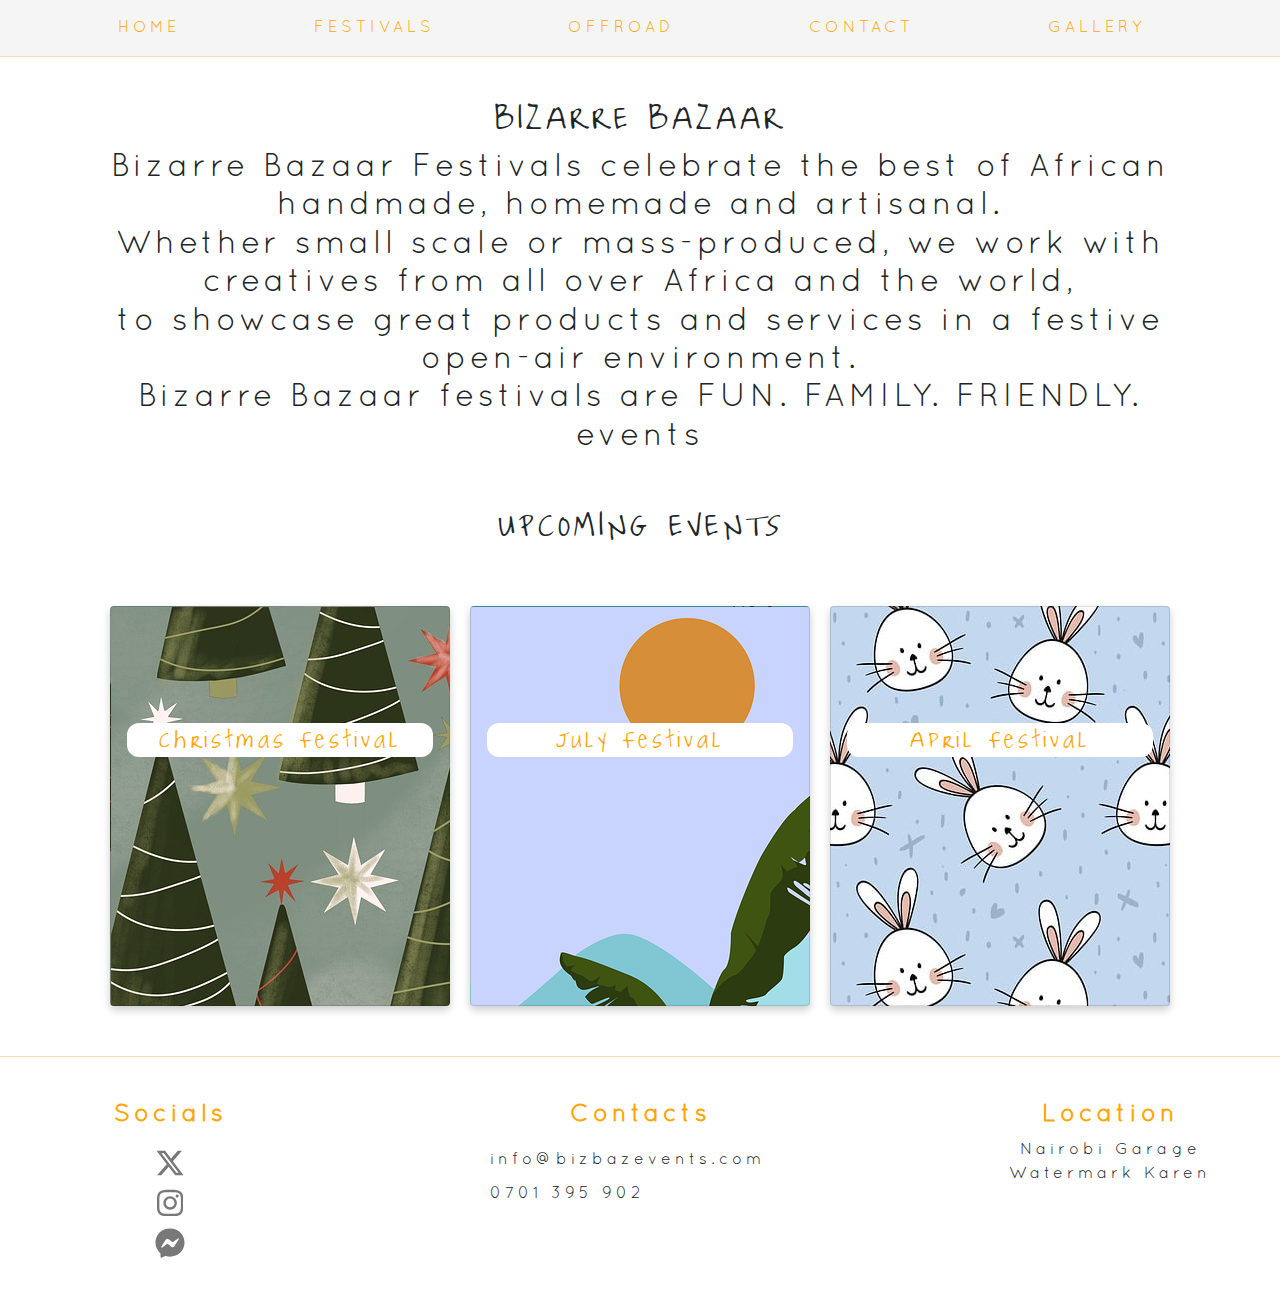
<file: Festivals.html>
<!doctype html>
<html lang="en">
  <head>
  <!-- Google tag (gtag.js) -->
  <script async src="https://www.googletagmanager.com/gtag/js?id=G-ZD0MEHN3RX"></script>
  <script>
    window.dataLayer = window.dataLayer || [];
    function gtag(){dataLayer.push(arguments);}
    gtag('js', new Date());

    gtag('config', 'G-ZD0MEHN3RX');
  </script>    
    <title class="1">Bizarre Bazaar</title>
    <link rel="icon" href="images/biz baz logo copy.jpg" type="image/icon type">
    <!-- Required meta tags -->
    <meta charset="utf-8">
    <meta name="viewport" content="width=device-width, initial-scale=1, shrink-to-fit=no">
    <link rel="stylesheet" href="style.css">
      <!-- Bootstrap CSS -->
     <link rel="stylesheet" href="https://stackpath.bootstrapcdn.com/bootstrap/4.3.1/css/bootstrap.min.css" integrity="sha384-ggOyR0iXCbMQv3Xipma34MD+dH/1fQ784/j6cY/iJTQUOhcWr7x9JvoRxT2MZw1T" crossorigin="anonymous">
    </head>
  <body>
    <!--hero section-->
         <!--navbar-->
         <navbar class="UniversalFont">
       
            <ul class="nav-list" id="navbar">
                <li class="nav-item"><a href="index.html">Home</a></li>
                <li class="nav-item"><a href="#">Festivals</a>
                    <ul class="dropdown">
                      <li><a href="summer-2022.html">SUMMER 2022</a></li>
                      <li><a href="christmas-2022.html">CHRISTMAS 2022</li>
                      <li><a href="July-2023.html">JULY 2023</a></li>
                      <li><a href="christmas-2023.html">CHRISTMAS 2023</a></li>
                      <li><a href="easter-2023.html">APRIL 2024</a></li>
                    </ul>
                </li>
                <li class="nav-item"><a href="OFFROAD.html">Offroad</a></li>
                <li class="nav-item"><a href="contact.html">contact</a></li>
                <li class="nav-item"><a href="news.html">GALLERY</a></li>
            </ul>
        </navbar>
    <section id="about">
        <div class="container2">
          <div class="container">
            <h1 class="bizzy">BIZARRE BAZAAR </h1>
            <h2 class="UniversalFont">
                Bizarre Bazaar Festivals celebrate the best of African handmade, homemade and artisanal. <br>
                Whether small scale or mass-produced, we work with creatives from all over Africa and the world, <br>
                to showcase great products and services in a festive open-air environment. <br>
                Bizarre Bazaar festivals are FUN. FAMILY. FRIENDLY. events

            </h2>
          </div>
          <h1  class="bizzy">UPCOMING EVENTS</h1>
                <div class="row-card">                   
                    <div class="column">
                        <div class="card" id="Christmas"><h3 id="card-3"><a href="christmas-2023.html">Christmas Festival</a></h3><div id="hidden"></div></div>
                      </div>                    
                      <div class="column">
                        <div class="card" id="Summer"><h3 id="card-3"><a href="July-2023.html">July Festival</a></h3><div id="hidden"></div></div>
                      </div>
                      <div class="column">
                        <div class="card" id="Easter"><h3 id="card-3"><a href="easter-2023.html">April Festival</a></h3><div id="hidden"></div></div>
                      </div>
  
                </div>
        </div>
    </section>
    <footer>
      <div class="container1">
        <div class="row-foot">
          <div class="footer-col">
            <h4 class="foot-h4">Socials</h4>
            <ul>
              <li><a href="https://twitter.com/bizbazevents"><svg xmlns="http://www.w3.org/2000/svg" height="30px" viewBox="0 0 512 512"><!--! Font Awesome Free 6.4.2 by @fontawesome - https://fontawesome.com License - https://fontawesome.com/license (Commercial License) Copyright 2023 Fonticons, Inc. --><style>svg{fill:#878787}</style><path d="M389.2 48h70.6L305.6 224.2 487 464H345L233.7 318.6 106.5 464H35.8L200.7 275.5 26.8 48H172.4L272.9 180.9 389.2 48zM364.4 421.8h39.1L151.1 88h-42L364.4 421.8z"/></svg></a></li>
              <li><a href="https://www.instagram.com/bizbazevents/"><svg xmlns="http://www.w3.org/2000/svg" height="30px" viewBox="0 0 448 512"><!--! Font Awesome Free 6.4.2 by @fontawesome - https://fontawesome.com License - https://fontawesome.com/license (Commercial License) Copyright 2023 Fonticons, Inc. --><path d="M224.1 141c-63.6 0-114.9 51.3-114.9 114.9s51.3 114.9 114.9 114.9S339 319.5 339 255.9 287.7 141 224.1 141zm0 189.6c-41.1 0-74.7-33.5-74.7-74.7s33.5-74.7 74.7-74.7 74.7 33.5 74.7 74.7-33.6 74.7-74.7 74.7zm146.4-194.3c0 14.9-12 26.8-26.8 26.8-14.9 0-26.8-12-26.8-26.8s12-26.8 26.8-26.8 26.8 12 26.8 26.8zm76.1 27.2c-1.7-35.9-9.9-67.7-36.2-93.9-26.2-26.2-58-34.4-93.9-36.2-37-2.1-147.9-2.1-184.9 0-35.8 1.7-67.6 9.9-93.9 36.1s-34.4 58-36.2 93.9c-2.1 37-2.1 147.9 0 184.9 1.7 35.9 9.9 67.7 36.2 93.9s58 34.4 93.9 36.2c37 2.1 147.9 2.1 184.9 0 35.9-1.7 67.7-9.9 93.9-36.2 26.2-26.2 34.4-58 36.2-93.9 2.1-37 2.1-147.8 0-184.8zM398.8 388c-7.8 19.6-22.9 34.7-42.6 42.6-29.5 11.7-99.5 9-132.1 9s-102.7 2.6-132.1-9c-19.6-7.8-34.7-22.9-42.6-42.6-11.7-29.5-9-99.5-9-132.1s-2.6-102.7 9-132.1c7.8-19.6 22.9-34.7 42.6-42.6 29.5-11.7 99.5-9 132.1-9s102.7-2.6 132.1 9c19.6 7.8 34.7 22.9 42.6 42.6 11.7 29.5 9 99.5 9 132.1s2.7 102.7-9 132.1z"/></svg>   
              </a></li>
              <li><a href="https://www.facebook.com/bizbazevents"><svg xmlns="http://www.w3.org/2000/svg" height="30px" viewBox="0 0 512 512"><!--! Font Awesome Free 6.4.2 by @fontawesome - https://fontawesome.com License - https://fontawesome.com/license (Commercial License) Copyright 2023 Fonticons, Inc. --><style>svg{fill:#787878}</style><path d="M256.55 8C116.52 8 8 110.34 8 248.57c0 72.3 29.71 134.78 78.07 177.94 8.35 7.51 6.63 11.86 8.05 58.23A19.92 19.92 0 0 0 122 502.31c52.91-23.3 53.59-25.14 62.56-22.7C337.85 521.8 504 423.7 504 248.57 504 110.34 396.59 8 256.55 8zm149.24 185.13l-73 115.57a37.37 37.37 0 0 1-53.91 9.93l-58.08-43.47a15 15 0 0 0-18 0l-78.37 59.44c-10.46 7.93-24.16-4.6-17.11-15.67l73-115.57a37.36 37.36 0 0 1 53.91-9.93l58.06 43.46a15 15 0 0 0 18 0l78.41-59.38c10.44-7.98 24.14 4.54 17.09 15.62z"/></svg></a></li>
            </ul>
          </div>
          <!---2nd Footer column-->
          <div class="footer-col">
            <h4 class="foot-h4">Contacts</h4>
            <ul class="contact-footer">
              <li>info@bizbazevents.com</li>
              <li>0701 395 902</li>
            </ul>
          </div>
          <!---3rd Footer Column-->
          <div class="footer-col">
            <h4 class="foot-h4">Location</h4>
            <ul>
              <p>Nairobi Garage<br> Watermark Karen</p>
            </ul>
          </div>
        </div>
      </div>
    </footer>


    <!-- Optional JavaScript -->
    <script src="func.js"></script>
    <!-- jQuery first, then Popper.js, then Bootstrap JS -->
    <script src="https://code.jquery.com/jquery-3.3.1.slim.min.js" integrity="sha384-q8i/X+965DzO0rT7abK41JStQIAqVgRVzpbzo5smXKp4YfRvH+8abtTE1Pi6jizo" crossorigin="anonymous"></script>
    <script src="https://cdnjs.cloudflare.com/ajax/libs/popper.js/1.14.7/umd/popper.min.js" integrity="sha384-UO2eT0CpHqdSJQ6hJty5KVphtPhzWj9WO1clHTMGa3JDZwrnQq4sF86dIHNDz0W1" crossorigin="anonymous"></script>
    <script src="https://stackpath.bootstrapcdn.com/bootstrap/4.3.1/js/bootstrap.min.js" integrity="sha384-JjSmVgyd0p3pXB1rRibZUAYoIIy6OrQ6VrjIEaFf/nJGzIxFDsf4x0xIM+B07jRM" crossorigin="anonymous"></script>
  </body>
</html>
</file>
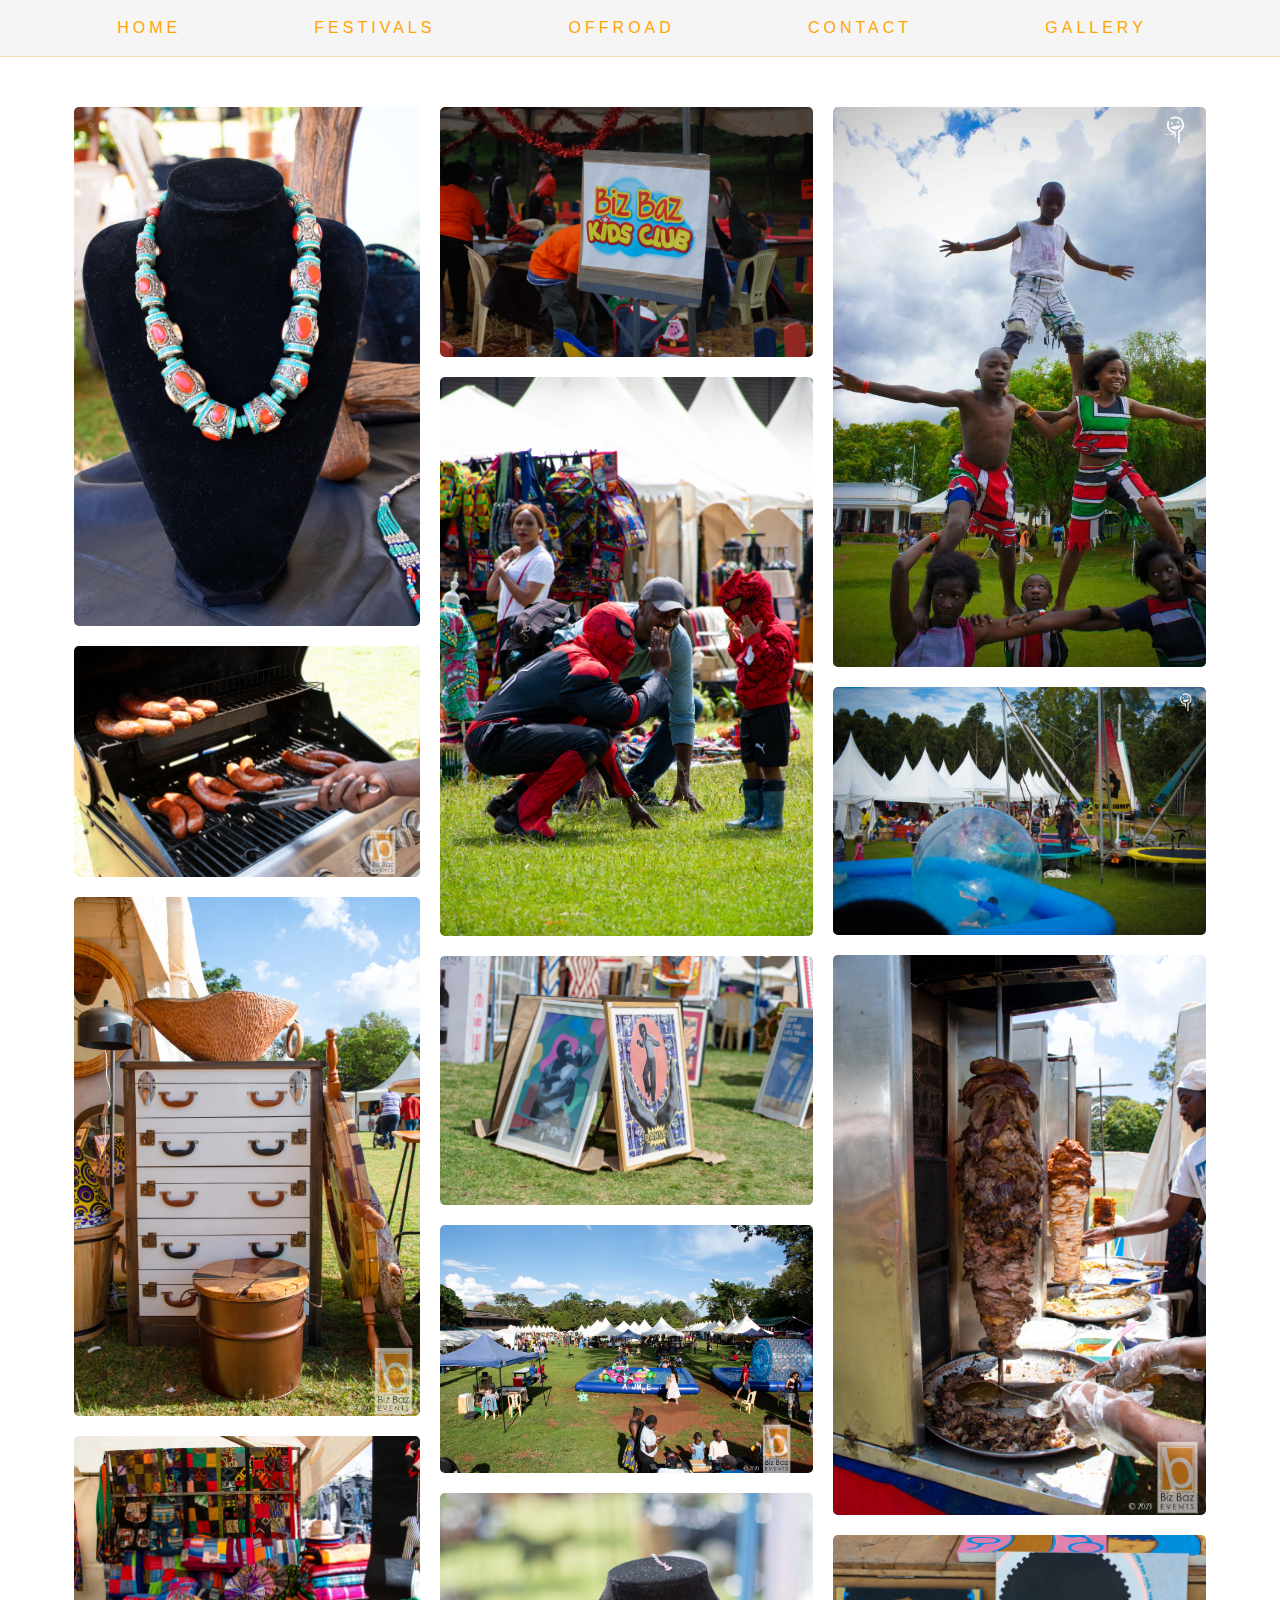
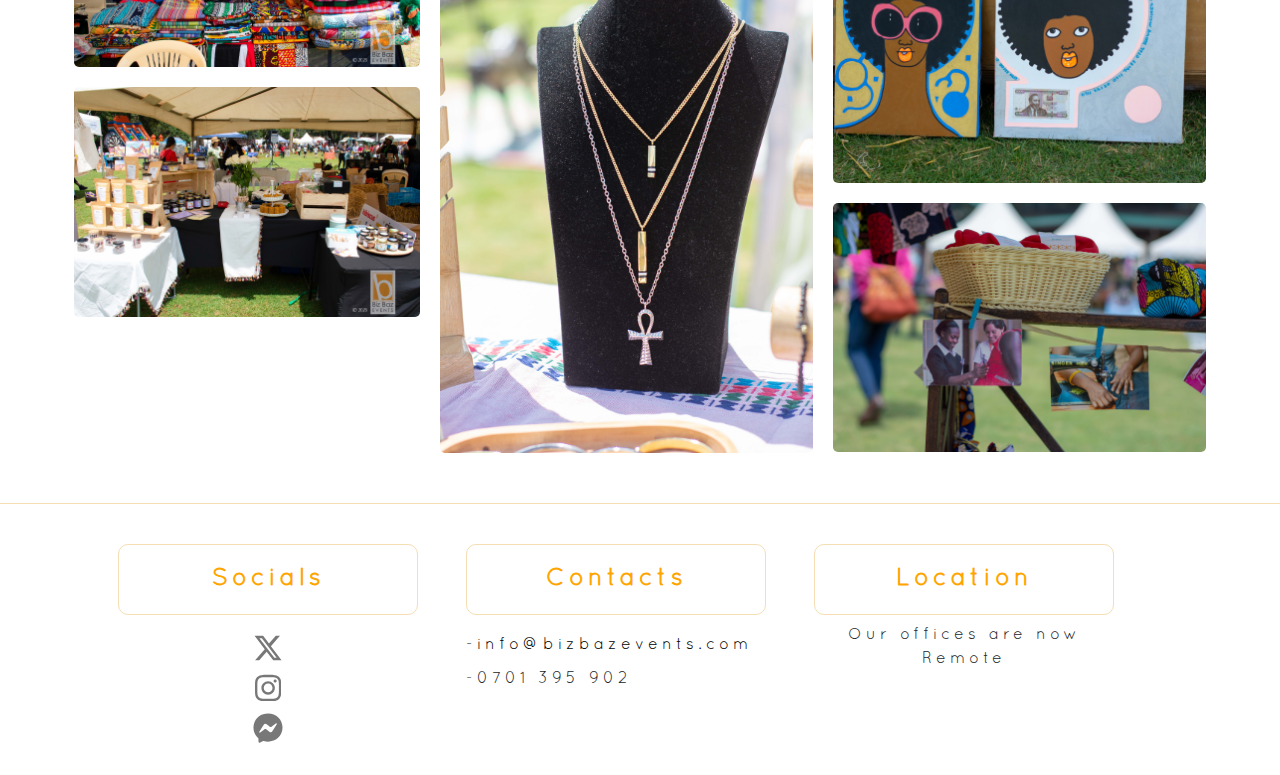
<file: news.html>
<!doctype html>
<html lang="en">
  <head>
    <title class="1">Gallery</title>
    <link rel="icon" href="images/biz baz logo copy.jpg" type="image/x-icon type">
    <!-- Required meta tags -->
    <meta charset="utf-8">
    <meta name="viewport" content="width=device-width, initial-scale=1, shrink-to-fit=no">
    <link rel="stylesheet" href="style.css">
    <!-- Bootstrap CSS -->
   <link rel="stylesheet" href="https://stackpath.bootstrapcdn.com/bootstrap/4.3.1/css/bootstrap.min.css" integrity="sha384-ggOyR0iXCbMQv3Xipma34MD+dH/1fQ784/j6cY/iJTQUOhcWr7x9JvoRxT2MZw1T" crossorigin="anonymous">
   <!--navbar-->
   <navbar>
       
    <ul class="nav-list" id="navbar">
        <li class="nav-item"><a href="index.html">Home</a></li>
        <li class="nav-item"><a href="#">Festivals</a>
            <ul class="dropdown">
              <li><a href="summer-2022.html">SUMMER 2022</a></li>
              <li><a href="christmas-2022.html">CHRISTMAS 2022</li>
              <li><a href="July-2023.html">JULY 2023</a></li>
              <li><a href="christmas-2023.html">CHRISTMAS 2023</a></li>
              <li><a href="easter-2023.html">EASTER 2024</a></li>
            </ul>
        </li>
        <li class="nav-item"><a href="OFFROAD.html">Offroad</a></li>
        <li class="nav-item"><a href="contact.html">contact</a></li>
        <li class="nav-item"><a href="news.html">GALLERY</a></li>
    </ul>
    </navbar>   
  </head>
  <body>
    <section class="container-gallery">
      <div class="column-gallery">
        <div class="photo">
          <img src="gallery2/product1.jpg" alt=""> 
        </div> 
        <div class="photo">
          <img src="gallery2/product2.jpg" alt="">
        </div>
        <div class="photo">
          <img src="gallery2/product3.jpg" alt=""> 
        </div>
        <div class="photo">
          <img src="gallery2/product5.jpg" alt=""> 
        </div>
         <div class="photo">
          <img src="gallery2/product6.jpg" alt=""> 
        </div>
      </div>
      <div class="column-gallery">
        <div class="photo">
          <img src="gallery2/product7.jpg" alt=""> 
        </div> 
        <div class="photo">
          <img src="gallery2/product8.jpg" alt="">
        </div>
        <div class="photo">
          <img src="gallery2/product9.jpg" alt=""> 
        </div>
        <div class="photo">
          <img src="gallery2/product10.jpg" alt=""> 
        </div>
        <div class="photo">
          <img src="gallery2/product15.jpg" alt=""> 
        </div>
      </div>
      <div class="column-gallery">
        <div class="photo">
          <img src="gallery2/product11.jpg" alt=""> 
        </div> 
        <div class="photo">
          <img src="gallery2/product12.jpg" alt="">
        </div>
        <div class="photo">
          <img src="gallery2/product4.jpg" alt=""> 
        </div>
         <div class="photo">
          <img src="gallery2/product13.jpg" alt=""> 
        </div>
        <div class="photo">
          <img src="gallery2/product14.jpg" alt=""> 
        </div>
      </div>
    </section>
        
    </section>
    <footer>
      <div class="container">
        <div class="row">
          <div class="footer-col">
            <h4 class="foot-h4">Socials</h4>
            <ul>
              <li><a href="https://twitter.com/bizbazevents"><svg xmlns="http://www.w3.org/2000/svg" height="30px" viewBox="0 0 512 512"><!--! Font Awesome Free 6.4.2 by @fontawesome - https://fontawesome.com License - https://fontawesome.com/license (Commercial License) Copyright 2023 Fonticons, Inc. --><style>svg{fill:#878787}</style><path d="M389.2 48h70.6L305.6 224.2 487 464H345L233.7 318.6 106.5 464H35.8L200.7 275.5 26.8 48H172.4L272.9 180.9 389.2 48zM364.4 421.8h39.1L151.1 88h-42L364.4 421.8z"/></svg></a></li>
              <li><a href="https://www.instagram.com/bizbazevents/"><svg xmlns="http://www.w3.org/2000/svg" height="30px" viewBox="0 0 448 512"><!--! Font Awesome Free 6.4.2 by @fontawesome - https://fontawesome.com License - https://fontawesome.com/license (Commercial License) Copyright 2023 Fonticons, Inc. --><path d="M224.1 141c-63.6 0-114.9 51.3-114.9 114.9s51.3 114.9 114.9 114.9S339 319.5 339 255.9 287.7 141 224.1 141zm0 189.6c-41.1 0-74.7-33.5-74.7-74.7s33.5-74.7 74.7-74.7 74.7 33.5 74.7 74.7-33.6 74.7-74.7 74.7zm146.4-194.3c0 14.9-12 26.8-26.8 26.8-14.9 0-26.8-12-26.8-26.8s12-26.8 26.8-26.8 26.8 12 26.8 26.8zm76.1 27.2c-1.7-35.9-9.9-67.7-36.2-93.9-26.2-26.2-58-34.4-93.9-36.2-37-2.1-147.9-2.1-184.9 0-35.8 1.7-67.6 9.9-93.9 36.1s-34.4 58-36.2 93.9c-2.1 37-2.1 147.9 0 184.9 1.7 35.9 9.9 67.7 36.2 93.9s58 34.4 93.9 36.2c37 2.1 147.9 2.1 184.9 0 35.9-1.7 67.7-9.9 93.9-36.2 26.2-26.2 34.4-58 36.2-93.9 2.1-37 2.1-147.8 0-184.8zM398.8 388c-7.8 19.6-22.9 34.7-42.6 42.6-29.5 11.7-99.5 9-132.1 9s-102.7 2.6-132.1-9c-19.6-7.8-34.7-22.9-42.6-42.6-11.7-29.5-9-99.5-9-132.1s-2.6-102.7 9-132.1c7.8-19.6 22.9-34.7 42.6-42.6 29.5-11.7 99.5-9 132.1-9s102.7-2.6 132.1 9c19.6 7.8 34.7 22.9 42.6 42.6 11.7 29.5 9 99.5 9 132.1s2.7 102.7-9 132.1z"/></svg>   
              </a></li>
              <li><a href="https://www.facebook.com/bizbazevents"><svg xmlns="http://www.w3.org/2000/svg" height="30px" viewBox="0 0 512 512"><!--! Font Awesome Free 6.4.2 by @fontawesome - https://fontawesome.com License - https://fontawesome.com/license (Commercial License) Copyright 2023 Fonticons, Inc. --><style>svg{fill:#787878}</style><path d="M256.55 8C116.52 8 8 110.34 8 248.57c0 72.3 29.71 134.78 78.07 177.94 8.35 7.51 6.63 11.86 8.05 58.23A19.92 19.92 0 0 0 122 502.31c52.91-23.3 53.59-25.14 62.56-22.7C337.85 521.8 504 423.7 504 248.57 504 110.34 396.59 8 256.55 8zm149.24 185.13l-73 115.57a37.37 37.37 0 0 1-53.91 9.93l-58.08-43.47a15 15 0 0 0-18 0l-78.37 59.44c-10.46 7.93-24.16-4.6-17.11-15.67l73-115.57a37.36 37.36 0 0 1 53.91-9.93l58.06 43.46a15 15 0 0 0 18 0l78.41-59.38c10.44-7.98 24.14 4.54 17.09 15.62z"/></svg></a></li>
            </ul>
          </div>
          <!---2nd Footer column-->
          <div class="footer-col">
            <h4 class="foot-h4">Contacts</h4>
            <ul class="contact-footer">
              <li><a href="mailto:info@bizbazevents.com">-info@bizbazevents.com</a></li>
              <li>-0701 395 902</li>
            </ul>
          </div>
          <!---3rd Footer Column-->
          <div class="footer-col">
            <h4 class="foot-h4">Location</h4>
            <ul>
              <p>Our offices are now Remote</p>
            </ul>
          </div>
        </div>
      </div>
    </footer>


    <!-- Optional JavaScript -->
    <script src="func.js"></script>
    <!-- jQuery first, then Popper.js, then Bootstrap JS -->
    <script src="https://code.jquery.com/jquery-3.3.1.slim.min.js" integrity="sha384-q8i/X+965DzO0rT7abK41JStQIAqVgRVzpbzo5smXKp4YfRvH+8abtTE1Pi6jizo" crossorigin="anonymous"></script>
    <script src="https://cdnjs.cloudflare.com/ajax/libs/popper.js/1.14.7/umd/popper.min.js" integrity="sha384-UO2eT0CpHqdSJQ6hJty5KVphtPhzWj9WO1clHTMGa3JDZwrnQq4sF86dIHNDz0W1" crossorigin="anonymous"></script>
    <script src="https://stackpath.bootstrapcdn.com/bootstrap/4.3.1/js/bootstrap.min.js" integrity="sha384-JjSmVgyd0p3pXB1rRibZUAYoIIy6OrQ6VrjIEaFf/nJGzIxFDsf4x0xIM+B07jRM" crossorigin="anonymous"></script>
  </body>
</html>
</file>
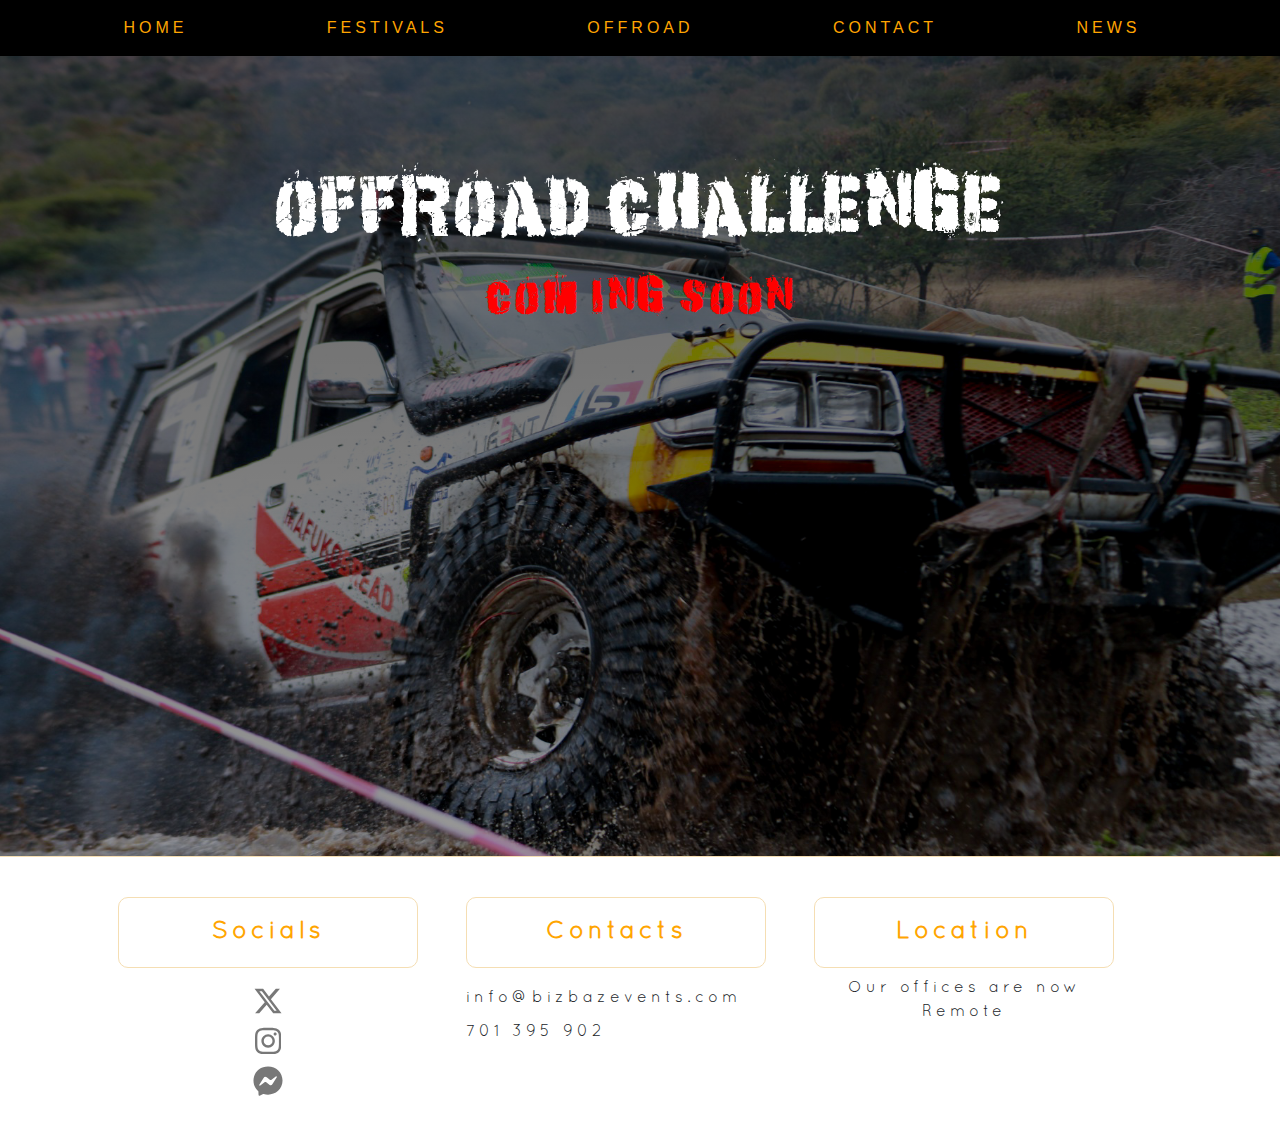
<file: OFFROAD.html>
<!doctype html>
<html lang="en">
  <head>
    <title class="1">OFFROAD</title>
    <link rel="icon" href="images/biz baz logo copy.jpg" type="image/x-icon type">
    <!-- Required meta tags -->
    <meta charset="utf-8">
    <meta name="viewport" content="width=device-width, initial-scale=1, shrink-to-fit=no">
    <link rel="stylesheet" href="style.css">
    <!-- Bootstrap CSS -->
    <link rel="stylesheet" href="https://stackpath.bootstrapcdn.com/bootstrap/4.3.1/css/bootstrap.min.css" integrity="sha384-ggOyR0iXCbMQv3Xipma34MD+dH/1fQ784/j6cY/iJTQUOhcWr7x9JvoRxT2MZw1T" crossorigin="anonymous">
     <!--navbar-->
     <navbar>
       
        <ul class="nav-list-off" id="navbar">
            <li class="nav-item-off"><a href="index.html">Home</a></li>
            <li class="nav-item-off"><a href="#">Festivals</a>
                <ul class="dropdown-off">
                  <li><a href="summer-2022.html">SUMMER 2022</a></li>
                  <li><a href="christmas-2022.html">CHRISTMAS 2022</li>
                  <li><a href="July-2023.html">JULY 2023</a></li>
                  <li><a href="christmas-2023.html">CHRISTMAS 2023</a></li>
                  <li><a href="easter-2023.html">APRIL 2024</a></li>
                </ul>
            </li>
            <li class="nav-item-off"><a href="OFFROAD.html">Offroad</a></li>
            <li class="nav-item-off"><a href="contact.html">contact</a></li>
            <li class="nav-item-off"><a href="#">News</a></li>
        </ul>
    </navbar>
    </head>
    <body>
        <section class="Offroad">
            <div class="Offroad-div">
                <h2> OFFROAD CHALLENGE</h2>
                <h3>COM ING SOON</h3>

            </div>
            
        </section>
        <footer>
          <div class="container">
            <div class="row">
              <div class="footer-col">
                <h4 class="foot-h4">Socials</h4>
                <ul>
                  <li><a href="https://twitter.com/bizbazevents"><svg xmlns="http://www.w3.org/2000/svg" height="30px" viewBox="0 0 512 512"><!--! Font Awesome Free 6.4.2 by @fontawesome - https://fontawesome.com License - https://fontawesome.com/license (Commercial License) Copyright 2023 Fonticons, Inc. --><style>svg{fill:#878787}</style><path d="M389.2 48h70.6L305.6 224.2 487 464H345L233.7 318.6 106.5 464H35.8L200.7 275.5 26.8 48H172.4L272.9 180.9 389.2 48zM364.4 421.8h39.1L151.1 88h-42L364.4 421.8z"/></svg></a></li>
                  <li><a href="https://www.instagram.com/bizbazevents/"><svg xmlns="http://www.w3.org/2000/svg" height="30px" viewBox="0 0 448 512"><!--! Font Awesome Free 6.4.2 by @fontawesome - https://fontawesome.com License - https://fontawesome.com/license (Commercial License) Copyright 2023 Fonticons, Inc. --><path d="M224.1 141c-63.6 0-114.9 51.3-114.9 114.9s51.3 114.9 114.9 114.9S339 319.5 339 255.9 287.7 141 224.1 141zm0 189.6c-41.1 0-74.7-33.5-74.7-74.7s33.5-74.7 74.7-74.7 74.7 33.5 74.7 74.7-33.6 74.7-74.7 74.7zm146.4-194.3c0 14.9-12 26.8-26.8 26.8-14.9 0-26.8-12-26.8-26.8s12-26.8 26.8-26.8 26.8 12 26.8 26.8zm76.1 27.2c-1.7-35.9-9.9-67.7-36.2-93.9-26.2-26.2-58-34.4-93.9-36.2-37-2.1-147.9-2.1-184.9 0-35.8 1.7-67.6 9.9-93.9 36.1s-34.4 58-36.2 93.9c-2.1 37-2.1 147.9 0 184.9 1.7 35.9 9.9 67.7 36.2 93.9s58 34.4 93.9 36.2c37 2.1 147.9 2.1 184.9 0 35.9-1.7 67.7-9.9 93.9-36.2 26.2-26.2 34.4-58 36.2-93.9 2.1-37 2.1-147.8 0-184.8zM398.8 388c-7.8 19.6-22.9 34.7-42.6 42.6-29.5 11.7-99.5 9-132.1 9s-102.7 2.6-132.1-9c-19.6-7.8-34.7-22.9-42.6-42.6-11.7-29.5-9-99.5-9-132.1s-2.6-102.7 9-132.1c7.8-19.6 22.9-34.7 42.6-42.6 29.5-11.7 99.5-9 132.1-9s102.7-2.6 132.1 9c19.6 7.8 34.7 22.9 42.6 42.6 11.7 29.5 9 99.5 9 132.1s2.7 102.7-9 132.1z"/></svg>   
                  </a></li>
                  <li><a href="https://www.facebook.com/bizbazevents"><svg xmlns="http://www.w3.org/2000/svg" height="30px" viewBox="0 0 512 512"><!--! Font Awesome Free 6.4.2 by @fontawesome - https://fontawesome.com License - https://fontawesome.com/license (Commercial License) Copyright 2023 Fonticons, Inc. --><style>svg{fill:#787878}</style><path d="M256.55 8C116.52 8 8 110.34 8 248.57c0 72.3 29.71 134.78 78.07 177.94 8.35 7.51 6.63 11.86 8.05 58.23A19.92 19.92 0 0 0 122 502.31c52.91-23.3 53.59-25.14 62.56-22.7C337.85 521.8 504 423.7 504 248.57 504 110.34 396.59 8 256.55 8zm149.24 185.13l-73 115.57a37.37 37.37 0 0 1-53.91 9.93l-58.08-43.47a15 15 0 0 0-18 0l-78.37 59.44c-10.46 7.93-24.16-4.6-17.11-15.67l73-115.57a37.36 37.36 0 0 1 53.91-9.93l58.06 43.46a15 15 0 0 0 18 0l78.41-59.38c10.44-7.98 24.14 4.54 17.09 15.62z"/></svg></a></li>
                </ul>
              </div>
              <!---2nd Footer column-->
              <div class="footer-col">
                <h4 class="foot-h4">Contacts</h4>
                <ul class="contact-footer">
                  <li>info@bizbazevents.com</a></li>
                  <li>701 395 902</li>
                </ul>
              </div>
              <!---3rd Footer Column-->
              <div class="footer-col">
                <h4 class="foot-h4">Location</h4>
                <ul>
                  <p>Our offices are now Remote</p>
                </ul>
              </div>
            </div>
          </div>
        </footer>

        <!-- Optional JavaScript -->
        <script src="func.js"></script>
        <!-- jQuery first, then Popper.js, then Bootstrap JS -->
        <script src="https://code.jquery.com/jquery-3.3.1.slim.min.js" integrity="sha384-q8i/X+965DzO0rT7abK41JStQIAqVgRVzpbzo5smXKp4YfRvH+8abtTE1Pi6jizo" crossorigin="anonymous"></script>
        <script src="https://cdnjs.cloudflare.com/ajax/libs/popper.js/1.14.7/umd/popper.min.js" integrity="sha384-UO2eT0CpHqdSJQ6hJty5KVphtPhzWj9WO1clHTMGa3JDZwrnQq4sF86dIHNDz0W1" crossorigin="anonymous"></script>
        <script src="https://stackpath.bootstrapcdn.com/bootstrap/4.3.1/js/bootstrap.min.js" integrity="sha384-JjSmVgyd0p3pXB1rRibZUAYoIIy6OrQ6VrjIEaFf/nJGzIxFDsf4x0xIM+B07jRM" crossorigin="anonymous"></script>
    </body>
</html>
</file>
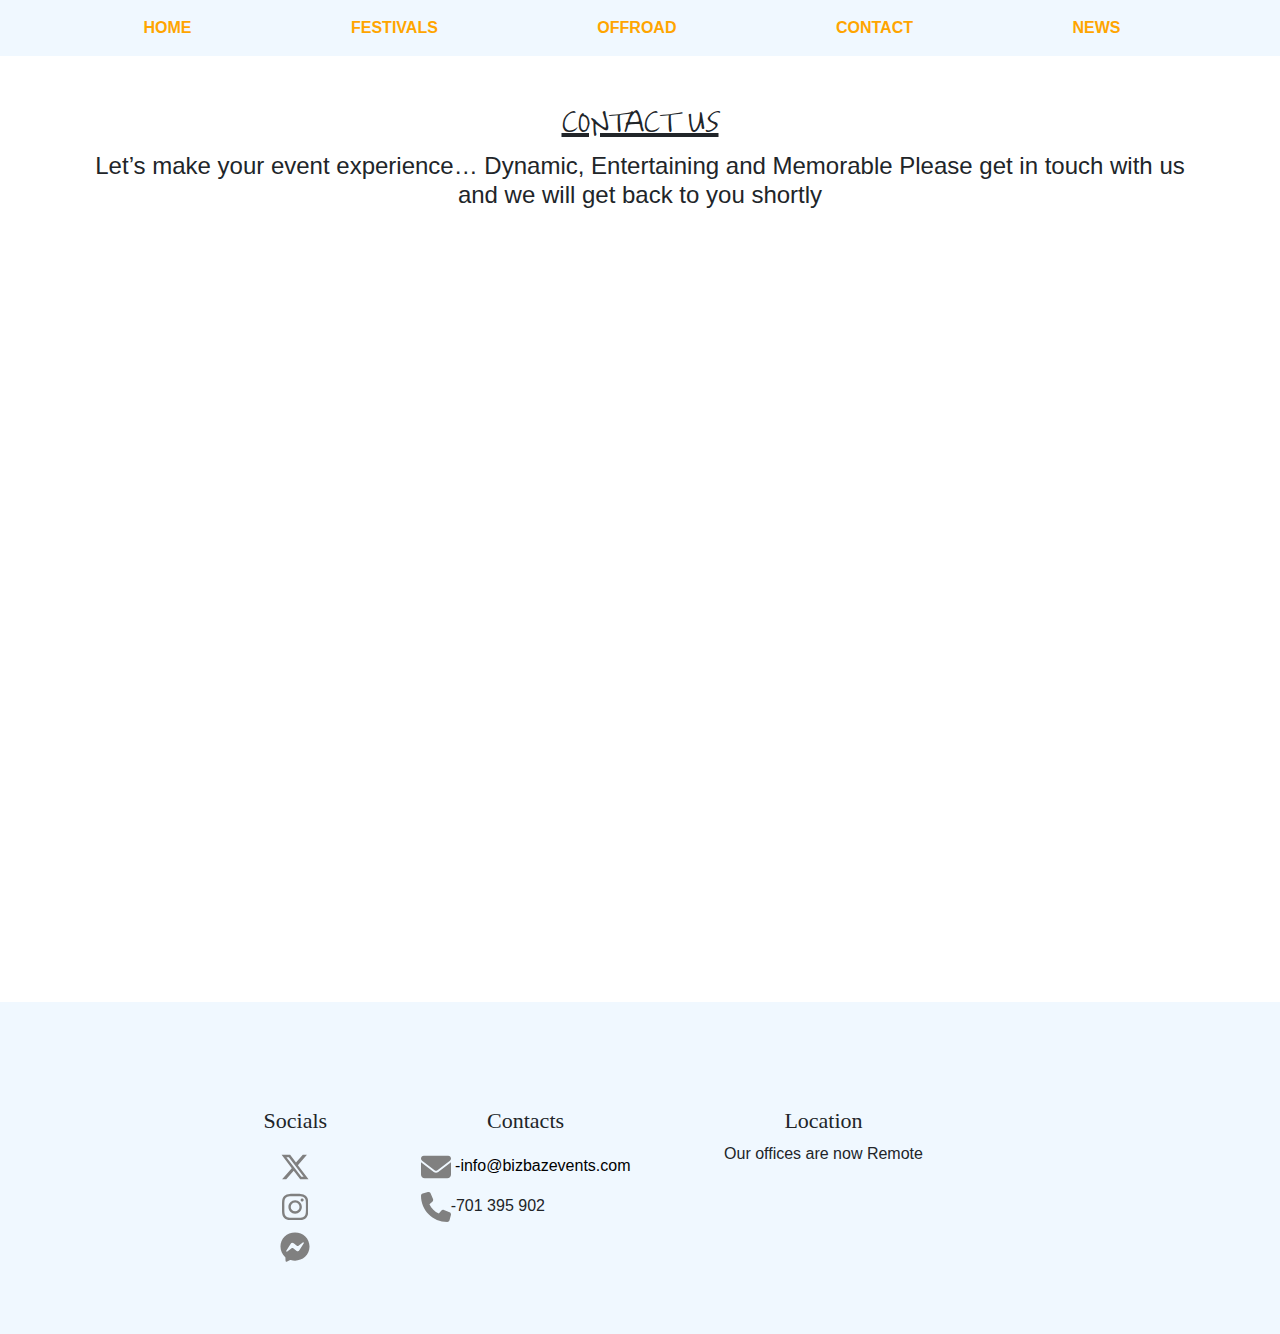
<file: BizBaz/contact.html>
<!doctype html>
<html lang="en">
  <head>
    <title class="1">contact</title>
    <link rel="icon" href="images/biz baz logo copy.jpg" type="image/x-icon type">
    <!-- Required meta tags -->
    <meta charset="utf-8">
    <meta name="viewport" content="width=device-width, initial-scale=1, shrink-to-fit=no">
    <link rel="stylesheet" href="style.css">
    <!-- Bootstrap CSS -->
   <link rel="stylesheet" href="https://stackpath.bootstrapcdn.com/bootstrap/4.3.1/css/bootstrap.min.css" integrity="sha384-ggOyR0iXCbMQv3Xipma34MD+dH/1fQ784/j6cY/iJTQUOhcWr7x9JvoRxT2MZw1T" crossorigin="anonymous">
   <!--navbar-->
   <navbar>
       
    <ul class="nav-list" id="navbar">
        <li class="nav-item"><a href="index.html">Home</a></li>
        <li class="nav-item"><a href="#">Festivals</a>
            <ul class="dropdown">
              <li><a href="summer-2022.html">SUMMER 2022</a></li>
              <li><a href="christmas-2022.html">CHRISTMAS 2022</li>
              <li><a href="easter-2023.html">EASTER 2023</a></li>
              <li><a href="July-2023.html">JULY 2023</a></li>
              <li><a href="christmas-2023.html">CHRISTMAS 2023</a></li>
            </ul>
        </li>
        <li class="nav-item"><a href="OFFROAD.html">Offroad</a></li>
        <li class="nav-item"><a href="contact.html">contact</a></li>
        <li class="nav-item"><a href="#">News</a></li>
    </ul>
    </navbar>   
  </head>
  <body>
    <section id="about">
        <div class="container2">
          <div class="container">
            <h1 class="bizzy">CONTACT US</h1>
            <h4 class="contact">Let’s make your event experience…

                Dynamic, Entertaining and Memorable
                
                Please get in touch with us and we will get back to you shortly
            </h4>
            <iframe class="sheets"  src="https://docs.google.com/forms/d/e/1FAIpQLScC0rJTAWgrtbsgbvF09QNsZJvWyLgPg8BllRD053Bu7bPIXw/viewform?embedded=true" width="640" height="777" frameborder="0" marginheight="0" marginwidth="0">Loading…</iframe>
          </div>

        </div>
    </section>
    <footer>
      <div class="container">
        <div class="row">
          <div class="footer-col">
            <h4 class="foot-h4">Socials</h4>
            <ul>
              <li><a href="https://twitter.com/bizbazevents"><svg xmlns="http://www.w3.org/2000/svg" height="30px" viewBox="0 0 512 512"><!--! Font Awesome Free 6.4.2 by @fontawesome - https://fontawesome.com License - https://fontawesome.com/license (Commercial License) Copyright 2023 Fonticons, Inc. --><style>svg{fill:#878787}</style><path d="M389.2 48h70.6L305.6 224.2 487 464H345L233.7 318.6 106.5 464H35.8L200.7 275.5 26.8 48H172.4L272.9 180.9 389.2 48zM364.4 421.8h39.1L151.1 88h-42L364.4 421.8z"/></svg></a></li>
              <li><a href="https://www.instagram.com/bizbazevents/"><svg xmlns="http://www.w3.org/2000/svg" height="30px" viewBox="0 0 448 512"><!--! Font Awesome Free 6.4.2 by @fontawesome - https://fontawesome.com License - https://fontawesome.com/license (Commercial License) Copyright 2023 Fonticons, Inc. --><path d="M224.1 141c-63.6 0-114.9 51.3-114.9 114.9s51.3 114.9 114.9 114.9S339 319.5 339 255.9 287.7 141 224.1 141zm0 189.6c-41.1 0-74.7-33.5-74.7-74.7s33.5-74.7 74.7-74.7 74.7 33.5 74.7 74.7-33.6 74.7-74.7 74.7zm146.4-194.3c0 14.9-12 26.8-26.8 26.8-14.9 0-26.8-12-26.8-26.8s12-26.8 26.8-26.8 26.8 12 26.8 26.8zm76.1 27.2c-1.7-35.9-9.9-67.7-36.2-93.9-26.2-26.2-58-34.4-93.9-36.2-37-2.1-147.9-2.1-184.9 0-35.8 1.7-67.6 9.9-93.9 36.1s-34.4 58-36.2 93.9c-2.1 37-2.1 147.9 0 184.9 1.7 35.9 9.9 67.7 36.2 93.9s58 34.4 93.9 36.2c37 2.1 147.9 2.1 184.9 0 35.9-1.7 67.7-9.9 93.9-36.2 26.2-26.2 34.4-58 36.2-93.9 2.1-37 2.1-147.8 0-184.8zM398.8 388c-7.8 19.6-22.9 34.7-42.6 42.6-29.5 11.7-99.5 9-132.1 9s-102.7 2.6-132.1-9c-19.6-7.8-34.7-22.9-42.6-42.6-11.7-29.5-9-99.5-9-132.1s-2.6-102.7 9-132.1c7.8-19.6 22.9-34.7 42.6-42.6 29.5-11.7 99.5-9 132.1-9s102.7-2.6 132.1 9c19.6 7.8 34.7 22.9 42.6 42.6 11.7 29.5 9 99.5 9 132.1s2.7 102.7-9 132.1z"/></svg>   
              </a></li>
              <li><a href="https://www.facebook.com/bizbazevents"><svg xmlns="http://www.w3.org/2000/svg" height="30px" viewBox="0 0 512 512"><!--! Font Awesome Free 6.4.2 by @fontawesome - https://fontawesome.com License - https://fontawesome.com/license (Commercial License) Copyright 2023 Fonticons, Inc. --><style>svg{fill:#787878}</style><path d="M256.55 8C116.52 8 8 110.34 8 248.57c0 72.3 29.71 134.78 78.07 177.94 8.35 7.51 6.63 11.86 8.05 58.23A19.92 19.92 0 0 0 122 502.31c52.91-23.3 53.59-25.14 62.56-22.7C337.85 521.8 504 423.7 504 248.57 504 110.34 396.59 8 256.55 8zm149.24 185.13l-73 115.57a37.37 37.37 0 0 1-53.91 9.93l-58.08-43.47a15 15 0 0 0-18 0l-78.37 59.44c-10.46 7.93-24.16-4.6-17.11-15.67l73-115.57a37.36 37.36 0 0 1 53.91-9.93l58.06 43.46a15 15 0 0 0 18 0l78.41-59.38c10.44-7.98 24.14 4.54 17.09 15.62z"/></svg></a></li>
            </ul>
          </div>
          <!---2nd Footer column-->
          <div class="footer-col">
            <h4 class="foot-h4">Contacts</h4>
            <ul class="contact-footer">
              <li><a href="mailto:info@bizbazevents.com"><svg xmlns="http://www.w3.org/2000/svg" height="30px" viewBox="0 0 512 512"><!--! Font Awesome Free 6.4.2 by @fontawesome - https://fontawesome.com License - https://fontawesome.com/license (Commercial License) Copyright 2023 Fonticons, Inc. --><style>svg{fill:#878787}</style><path d="M48 64C21.5 64 0 85.5 0 112c0 15.1 7.1 29.3 19.2 38.4L236.8 313.6c11.4 8.5 27 8.5 38.4 0L492.8 150.4c12.1-9.1 19.2-23.3 19.2-38.4c0-26.5-21.5-48-48-48H48zM0 176V384c0 35.3 28.7 64 64 64H448c35.3 0 64-28.7 64-64V176L294.4 339.2c-22.8 17.1-54 17.1-76.8 0L0 176z"/></svg> -info@bizbazevents.com</a></li>
              <li><svg xmlns="http://www.w3.org/2000/svg" height="30px" viewBox="0 0 512 512"><!--! Font Awesome Free 6.4.2 by @fontawesome - https://fontawesome.com License - https://fontawesome.com/license (Commercial License) Copyright 2023 Fonticons, Inc. --><style>svg{fill:#808080}</style><path d="M164.9 24.6c-7.7-18.6-28-28.5-47.4-23.2l-88 24C12.1 30.2 0 46 0 64C0 311.4 200.6 512 448 512c18 0 33.8-12.1 38.6-29.5l24-88c5.3-19.4-4.6-39.7-23.2-47.4l-96-40c-16.3-6.8-35.2-2.1-46.3 11.6L304.7 368C234.3 334.7 177.3 277.7 144 207.3L193.3 167c13.7-11.2 18.4-30 11.6-46.3l-40-96z"/></svg>-701 395 902</li>
            </ul>
          </div>
          <!---3rd Footer Column-->
          <div class="footer-col">
            <h4 class="foot-h4">Location</h4>
            <ul>
              <p>Our offices are now Remote</p>
            </ul>
          </div>
        </div>
      </div>
    </footer>


    <!-- Optional JavaScript -->
    <script src="func.js"></script>
    <!-- jQuery first, then Popper.js, then Bootstrap JS -->
    <script src="https://code.jquery.com/jquery-3.3.1.slim.min.js" integrity="sha384-q8i/X+965DzO0rT7abK41JStQIAqVgRVzpbzo5smXKp4YfRvH+8abtTE1Pi6jizo" crossorigin="anonymous"></script>
    <script src="https://cdnjs.cloudflare.com/ajax/libs/popper.js/1.14.7/umd/popper.min.js" integrity="sha384-UO2eT0CpHqdSJQ6hJty5KVphtPhzWj9WO1clHTMGa3JDZwrnQq4sF86dIHNDz0W1" crossorigin="anonymous"></script>
    <script src="https://stackpath.bootstrapcdn.com/bootstrap/4.3.1/js/bootstrap.min.js" integrity="sha384-JjSmVgyd0p3pXB1rRibZUAYoIIy6OrQ6VrjIEaFf/nJGzIxFDsf4x0xIM+B07jRM" crossorigin="anonymous"></script>
  </body>
</html>
</file>
<file: style.css>
* {
    padding:0;
    margin:0;
    box-sizing:border-box;
    letter-spacing: 4px;
    font-weight: 200;
   
}
@font-face {
    font-family:Nav-bold;
    src: url(font/Quicksand_Bold.otf);
}
@font-face {
    font-family:BodyFont;
    src: url(font/Quicksand_Book.otf);
}
@font-face {
    font-family: OffroadFont;
    src: url(font/If.ttf);
}
@font-face {
    font-family: BizzyFont ;
    src: url(font/JoyfulJuliana.ttf);
    font-size: xx-large;
}
.body{
    background: url(images/17225018_v996-005.jpg);
    background-attachment: fixed;
    max-width: 100%;
    
}
#hero {
    width: 100%;
    min-height: 65vh;
    background:linear-gradient(rgba(0, 0, 0, 0.641),rgba(0, 0, 0, 0.393)), url('./images/DSC_2594\ copy.jpg') center / cover;
    color: white;
}
#about {
    width: 100%;
      
}
footer{
    background-color:white;
    padding: rem;
    list-style: none;
    border-top: solid 1px wheat;
    font-family: BodyFont;
}
footer a{
    text-decoration: none;
}
.footer-col{
    width: 300px;
    text-align: center;
}
.footer-col ul{
    list-style: none;

}
.footer-col li{
    padding-top: 10px ;
}
.footer-col li a{
    color: black;
    text-decoration: none;
}
.footer-col li a:hover{
    color: orange;
}
.footer .container{
    width: 100%;
}
.row {
    justify-content: space-evenly;
    display: -ms-flexbox;
    display: flex;
    -ms-flex-wrap: wrap;
    flex-wrap: wrap;
    margin-right: -15px;
    margin-left: -15px;
}
.row-foot{
    display: flex;
    justify-content: space-between;
    padding: 20px;
}
.row-card{
    display:flex;
    justify-content:space-evenly;
    padding: 40px 100px;
}
#contact{
    font-family: BizzyFont;
    padding: 20px;
    text-align: left;
}
.nav-list{
    width: 100%;
    background-color:whitesmoke;
    box-shadow:0px 0px 10px  color(rgb(255, 255, 255));
    margin: 0%;
    padding: 1rem 0;
    display: flex;
    justify-content: space-evenly;
    text-transform: uppercase;
    font-weight: bolder;
    overflow-y: Auto;
    border-bottom: wheat 1px solid;
}
.nav-item {
    list-style: none;
    margin-right: 3rem;
    text-decoration:none;
    cursor: pointer;
}
.nav-item a{
    text-decoration:none;
    color: orange;
}
.nav-item:first-child {
    margin-left: 2rem;
}
.nav-item a:hover {
    color: black;
    transition: all 200ms ease-in;
    text-decoration: none;
}
.sticky {
    position: fixed;
    top: 0;
    width: 100%;
}
.container{
    width:100%;
    height:100%;
    max-width: 1200px;
    margin: 0% auto;
    align-content: center;
    text-align: center;
    padding: 1rem;

}
.bizzy {
    font-family: BizzyFont;
    font-size: 40px;
    letter-spacing: 4px;
    padding-top: 20px;
    text-align: center;
    ;
}

/* Float four columns side by side */
.column {
  float: left;
  width: 400px;
  min-width: 150px;
  padding: 0 12px;
}

/* Remove extra left and right margins, due to padding in columns */


/* Clear floats after the columns */
.row:after {
  content: "";
  display: table;
  clear: both;
}

/* Style the counter cards */
.card {
    height:400px ;
    box-shadow: 0 4px 8px 0 rgba(0, 0, 0, 0.2); /* this adds the "card" effect */
    padding: 16px;
    text-align: center;
    border-radius: 20px;
    overflow: hidden;
    text-decoration:none;
}

.card:hover{
    cursor: pointer;
    animation: both;
}
#Christmas{
    background-image:url(images/christmas-trees-5778006_1280.jpeg);
    background-color: black;
}
#Summer{
    background-image: url(images/summer-7200676_640.png);

}
#Easter {
    background-image: url(images/rabbits-4883006_640.jpg);
}
#Easter:hover{
    background-color: rgba(16, 145, 134, 0.524);
}
#Christmas:hover{
    background-color: rgba(16, 145, 134, 0.524);

}
#Offroad:hover{
    background-color: rgba(16, 145, 134, 0.524);
}
#Summer:hover{
    background-color: rgba(16, 145, 134, 0.524);
}
#Offroad {
    background-image: url(images/23665475.jpg);
}
.breaker{
    text-align: center;
    width:100%;
    padding-top: 20px;
    letter-spacing:4px;
    font-family: BizzyFont;
    font-size: 40px;
    text-decoration: underline;
}
#card-3{
    font-family: BizzyFont;
    background-color:#ffff;
    border-radius: 12px;
    margin-top: 100px;
    
}
.card a{
    color: orange;
}
.card:hover a{
    color: black;
    text-decoration: none;
}
.foot-h4{
    margin-top: 24px;
    position: relative;
    font-weight: bold;
    color: orange;
}
.contact-footer{
    text-align: left;
}
.contact-footer a{
    text-decoration: none;
}
#hidden{
    visibility: hidden;
}
ul li ul.dropdown li {
    display: block;
    width: 100%;
    align-items: left;
}
ul li ul.dropdown li:hover{
    background: lightgray;
    color: wheat;
}
ul li ul.dropdown {
    width:300px;
    position: absolute;
    display: none;
    z-index: 999;

}
ul li:hover ul.dropdown{
    display: block;
    text-align: left;
    background-color: white;
    margin-left: -12px;
    border-radius:5%;
    padding:10px;
}





/*Christmas 2022*/
.Easter-3{
    margin: auto;
    background-color:fff;
    width: 100%;
    display: flex;
    justify-content: center;
}
.container-1{
    padding: 1rem;
    display: block;
    padding: 1rem;

    

}
#imgeast{
    margin-top:20px;
    max-width: 1000px;
    align-items: center;
    border-radius: 20px;
}
.text-box{
    text-align:center;
    align-items:center;
    padding-top: 1rem;
    padding: 1rem;
    color:black;
    background-color: white;
    border: solid 2px;
    border-radius: 20px;
    border-color:wheat;
    font:bolder;
}
.body-easter{
    background-image: url(images/17225018_v996-005.jpg);
    width: 100%;
    overflow-x: hidden;
    background-attachment: fixed;
    font-family: BodyFont;
}
.gallery{
    width: 100%;
    min-height: 50vh;
    padding-left: 15%;
    padding-right: 15%;
    padding-top: 20px;
    padding-bottom: 20px;
    border-bottom: solid 0.5mm;
     
}
.gallery-div{
    display: grid;
    grid-template-columns: repeat(auto-fit, minmax(250px, 1fr));
    grid-gap: 10px;
    
}
.gallery-div img{
    inline-size: 100%;
    max-height: 150px;
    max-width: 260px;
    border-radius: 10px;
}
.gallery h4{
    font-family: BizzyFont;
    font-size: 40px;

}
.about-us{
    text-align: center;
}
.container-5{
    width:90%;
    height:100%;
    max-width: 1200px;
    margin: 0% auto;
    align-content: center;
    text-align: center;
    padding-bottom: 60px;
    margin-bottom: 60px;
    border-top: solid 0.2mm;
    padding-top: 20px;
}
.Offroad{
    width: 100%;
    background-position: center center;
    background-attachment: fixed;
    background-size: cover;
    background-image:linear-gradient(rgba(0, 0, 0, 0.641),rgba(0, 0, 0, 0.393)), url(offroadimages/LRM_EXPORT_1462291329973656_20190812_162739606.jpeg);
    color: white;
    height: 800px;
}
.Offroad-div{
    width: 100%;
    font-family: OffroadFont;
    padding:5rem;
    min-width: 300px
}
.Offroad-div h2{
    padding-top: 20px;
    text-align: center;
    font-size: 70px;
}
.Offroad-div h3{
    text-align:center;
    font-size: 40px;
    padding-top: 20px;
    color: red;
}
/* offroad nav bar color change*/
.nav-list-off{
    background-color:rgb(0, 0, 0);
    box-shadow:0px 0px 10px  color(grey);
    margin: 0%;
    padding: 1rem 0;
    display: flex;
    justify-content: space-evenly;
    align-items: center;
    text-transform: uppercase;
    font-weight: bolder;
    overflow-y: auto;

   

}
.nav-item-off {
    list-style: none;
    margin-right: 3rem;
    text-decoration:none;
    cursor: pointer;
}
.nav-item-off a{
    text-decoration:none;
    color: orange;
}
.nav-item-off:first-child {
    margin-left: 2rem;
}
.nav-item-off a:hover {
    color: white;
    transition: all 200ms ease-in;
    text-decoration: none;
}
ul li ul.dropdown-off {
    width:3000px;
    background: rgb(0, 0, 0);
    position: absolute;
    display: none;
    z-index: 999;
    margin-right: 40px;

}
ul li:hover ul.dropdown-off{
    display: block;
    text-align: center;
    border-radius: 10px;
    background-color: rgb(0, 0, 0);
    text-decoration: none;
    margin-left: -50px;
    border-radius:5%;
    padding:10px;
    list-style:none;
}
.column{
    width:400px;
    min-width:150px;
    padding: 10px;
    
}
.vendors{
    min-height: 50vh;
    padding:50px;
    flex-direction: block;
}
.collapsible {
    background-color:aliceblue;
    color:black;
    cursor: pointer;
    padding: 18px;
    width: 100%;
    border: none;
    text-align: left;
    outline: none;
    font-size: 15px;
    border-radius:10px;
  }
.active, .collapsible:hover {
    background-color:white
  }
.content {
    list-style: none;
    padding: 0 18px;
    padding-top: 10px;
    display: none;
    overflow: hidden;
    background-color: #f1f1f1;
  }
.col-01{
    padding:2rem;
    
}
.col-01 li{
    color: orange;
}
.col-02{
    display: inline-block;
    justify-content: space-between;
    padding: 10px;
}
.col-02 li{
    color:orange;

}
.col-03{
    display: inline-block;
}
.content{
    background-color: aliceblue;
}
.container-gallery{
    max-width: 1224px;
    width: 90%;
    margin: auto;
    padding: 40px 0;
    display: flex;
}
.photo{
    display: flex;
    gap: 20px;
}
.column-gallery{
    display: flex;
    gap: 20px;
    flex-direction: column;
    padding: 10px;
}
.photo img{
    width: 100%;
    height: 100%;
    border-radius: 5px;
    object-fit: cover;
}
.tickets{
    background-color: lightsalmon;
    color: white;
    margin-top: 8px;
    padding: 12px 20px;
    text-align: center;
    text-decoration: none;
    display: inline-block;
    border-radius:5%;
}
.tickets a{
    text-decoration:none;
    color:white;
}
.tickets:hover a{
    text-decoration: none;
    color: black;
}
.section-col{
    max-width: 500px;
    object-fit: contain;
    background-color:whitesmoke;
    padding: 10px;
}
.row-section {
    padding:1rem;
    Justify-content:space-between;
    display: flex;
    flex-direction:row;
    text-align: left;
}
.row-section h4 {
    font-family:BizzyFont;
    font-weight: 800;
    text-decoration: underline;
}
.last {
    margin-bottom: 1rem;
}
.row-section img{
     height: 350px;
    width: 350px;
    border-radius:0;
    
}
.row-section img:hover{
    transform: scale(1.2);
    border-radius: 20px;
    transition: 0.8s;
}
.row-section iframe:hover{
    transform: scale(1.2);
    border-radius: 20px;
    transition: 0.8s;
}
.row-section iframe{
    height: 350px;
    width: 350px;
    border-radius:0%;
}
.UniversalFont{
    font-family:BodyFont;
    font-weight:200;
    letter-spacing: 4px;
    }
.RowBoat{
    min-width: 150px;
    min-height: 80px;
    display: Flex;
    margin-top:40px;
    margin-bottom: 40px;
    height:240px;
    background-color: white;
    border: solid 1px;
    border-color: cornflowerblue;
}
.EventImg{
    object-fit: cover;
    margin:20px;    
}
.EventTxt{
    margin:20px;
    padding:40px;
    background-color:lavender;
    border-radius: 20px;
    text-decoration: none;
    color: black;
}
#text-container{
    max-width:800px;
    
}
#off-row {
    background-color: cornsilk;
    border-color: darkgoldenrod;
}
#off-row .EventTxt{
    background-color: #e6d9c3;
}
.EventTxt:hover{
    transform: scale(1.16);
    transition: 0.8s;
    border-radius: 0px;
}
.RowBoat:hover{
    transform: scale(1.18);
    transition:0.8s;
}
.RowBoat:hover img{
    transform: scale(0.8);
    transition: 0.8s;
    border-radius: 20px;
}
.Rowboat a:hover{
    text-decoration:none;
}
.EventTxta a{
    text-decoration: none;
    color: black;
}
a.EventTxta :hover{
    text-decoration: none;
    
}
.Nav-font{
    font-family:Nav-bold;
}
@media screen and (max-width: 500px){
    .column{
        display: block;
        margin: 0px;
        padding: 0px;
        min-width: 300px;
    }
    .row-foot{
        display: block;
    }
    .container-1{
        padding: 0rem;
        display: flex;
        padding: 1rem;
        width: 100%;
        border-top: solid 0.5mm;
        border-bottom: solid 0.5mm;   
    }
     .row-card {
    display: grid;
    justify-content: center;
    padding: 0px 10px;
    }
    .contact-footer {
        text-align: center;
    }
    #aboutus {
        max-height: fit-content
        font-size: large;
    }
}
@media screen and (max-width: 770px){
    .sheets{
        height: 540px;
        width: 440px;
    }
    .contact{
        margin:0 auto;
        padding-left: 5px;
        max-width: 1000px;  
        text-align: center;
    }
    .container{
        padding-top: 0px;
        width: 100%;

    }
    .content{
    display: grid;
    grid-auto-flow: row;
    overflow-x: hidden;
    overflow-y: auto;
    align-items: left;
    }
    .row-section {
    padding:0rem;
    text-align:center;
    Justify-content: space-evenly;
    display: flex;
    flex-direction: column;
    }
    .row-section img {
    min-height: 200px;
    min-width: 200px;
    margin-bottom: 20px;
    width:100%;
    border-radius: 30%;
    }
    .row-section iframe {
    height: 200px;
    width: 200px;
    width:100%;
    height:100%;
    }
    #text-container{
    max-width:800px;
    display:grid;
    }
    .EventImg{
        visibility: hidden;
    }
    .RowBoat{
        max-width: 335px;
        justify-self: center;
        overflow-x: hidden;
    }
}
@media screen and (max-width:500px){
    .Offroad-div{
        border-top: solid 2px;
        min-height: 40vh;
        width: 100%;
        font-family: OffroadFont;
        min-width: 300px
    }
    .Offroad-div h2{
        display: flex;
        flex-wrap: wrap;
        padding-top: 20px;
        font-size: 50px;
        padding-right: 20px;
        float: left;
    }
    .row {
        display: flex;
        flex-direction: column;
    }
   
}
@media screen and (max-width:590px){
    .navbar{
        max-width: 400px;
    }
    .row-card{
        display:flex;
        flex-direction:column;
    }
}
/* Responsive columns - one column layout (vertical) on small screens */
@media screen and (max-width: 800px) {
  .column {
    width: 100%;
    display: block;
    margin-bottom: 20px;
  }
  .gallery {
    width:100%;
    flex-direction: column;
  }
  .footer{
    min-width: 420px;
    width: 100%;
    flex-direction: column;
    text-align: center;
  }
  
  .Easter-3{
    margin: 0%;
    padding: 0%;
  }
  .gallery-div{
    display: grid;
    grid-auto-flow: column;
    overflow-x: auto;
    overscroll-behavior-inline:contain ;
    }
 .gallery-div img{
    min-width: 200px;
    padding: 3px;
    background: aliceblue;
    margin: 2rem;
    }
 .gallery{
    padding: 1px;
 }
 .row-section{
    display:block;
 }
 .section-col{
     width:auto;
 }
 .row-btns{
    overflow-y: scroll;
    scrollbar-color: wheat;
 }
}
@media screen and (max-width: 1300px){
    .text-box{
        margin-top: 1rem;
        width: 100%;
      }
      #imgeast{
        padding: 0%;
        width: 100%;
    
      }
      .container-1{
        display: block;
        padding: 0;
      }
    .row-btns{
        justify-content: flex-start;
    }

}
.row-btns{
    align-items:center;
    display: flex;
    justify-content: space-between;
    padding-top:20px;
    padding-bottom: 20px;
    
}
.listbtn{
    font-weight: 800;
    min-width: 150px;
    max-width: 150px;
    height: 75px;
    border-radius: 10px;
    margin:10px;
    background-color: white;
}
.listbtn:hover{
    transform: scale(1.2);
    border-color: orange;
    transition: 0.5s;
}
.vendorbtn h4{
    text-align:center;
    font-weight: 800;
}
.container h4{
    padding:20px;
    background: white;
    border: solid wheat 1px;
    border-radius: 10px;
}
.container h3{
    text-decoration: underline 1px;
}
#hidden{
    position: absolute;
    top: -9999px;
    left: -9999px;
}
.modal {
    display: none;
    position: fixed;
    z-index: 1;
    left: 0;
    top: 0;
    width: 100%;
    height: 100%;
    overflow: auto;
    background-color: rgba(0, 0, 0, 0.5);
}
.modal-content {
    max-width: 70%;
    max-height: 80vh;
    margin-top: 20px;
    margin-left: 15%;
    margin-right: 0%;
    justify-content: center;
    align-items: center;
    background-color: whitesmoke;
}
.close {
    position: absolute;
    top: 8px; /* Adjust as needed */
    right: 8px; /* Adjust as needed */
    z-index: 1;
}
.close:focus {
    color: black;
    text-decoration: none;
    cursor: pointer;
}
div#modalContent {
    overflow-y: auto;
    text-align: left;
    margin: 20px;
    border-radius: 20px;
    background-color: whitesmoke;
    padding: 10px;
}
#imgeaster{
    width: 100%;
    padding: 10px;
    height: auto;
}
.container-easter{
    display: flex;
    justify-content: center;
    padding-left: 15%;
    padding-right: 15%;
    font-weight: 1000;
    padding-bottom: 20px;
    padding-top: 20px;
}
.text-box1{
    text-align: center;
    font-size: xx-large;
    padding: 10px;
    font-weight: 1000;
    text-decoration:dashed;
}
.text-box3{
    justify-content: center;
    text-align: left;
    padding: 1rem;
    padding: padding-box;
    width: 100%;
    height: auto;
    margin: 10px;
}
.outer{
    flex: 1;
    border-bottom: 2px solid;
}
.outer p{
    font-weight: 900;
}
.outer h5{
    font-weight: 900;
}
.text-box3 iframe{
    width: 100%;
}
#first-outer{
    border-right: 2px solid;
}
.outer h3{
    font-family: BizzyFont;
    text-align: center;
    font-weight: 900;
    color: orange;
    border-bottom: 2px solid black;
}
#af-form-256996137 .af-body{font-family:BodyFont;font-size:16px;color:#444444;background-image:none;background-position:inherit;background-repeat:no-repeat;padding-top:10px;padding-bottom:10px;}
#af-form-256996137 .af-body .privacyPolicy{font-family:BodyFont, sans-serif;font-size:16px;color:#444444;}
#af-form-256996137 {border-style:none;border-width:1px;border-color:#EDA463;background-color:#FFFFFF;}
#af-form-256996137 .af-standards .af-element{padding-left:20px;padding-right:20px;}
#af-form-256996137 .af-quirksMode{padding-left:20px;padding-right:20px;}
#af-form-256996137 .af-header{font-family:BodyFont, sans-serif;font-size:16px;color:#444444;border-top-style:none;border-right-style:none;border-bottom-style:none;border-left-style:none;border-width:1px;background-image:none;background-position:inherit;background-repeat:no-repeat;background-color:#FFFFFF;padding-left:148px;padding-right:148px;padding-top:20px;padding-bottom:5px;}
#af-form-256996137 .af-footer{font-family:BodyFont, sans-serif;font-size:16px;color:#444444;border-top-style:none;border-right-style:none;border-bottom-style:none;border-left-style:none;border-width:1px;background-image:none;background-position:top left;background-repeat:no-repeat;background-color:#EBF0F2;padding-left:15px;padding-right:15px;padding-top:10px;padding-bottom:10px;}
#af-form-256996137 .af-body input.text, #af-form-256996137 .af-body textarea{border-color:#F7891B;border-width:3px;border-style:solid;font-family:Trebuchet MS, sans-serif;font-size:16px;font-weight:normal;font-style:normal;text-decoration:none;color:#444444;background-color:#EBF0F2;}
#af-form-256996137 .af-body input.text:focus, #af-form-256996137 .af-body textarea:focus{border-style:solid;border-width:1px;border-color:#F7891B;background-color:#EBEBEB;}
#af-form-256996137 .af-body label.previewLabel{font-family:BodyFont, sans-serif;font-size:16px;font-weight:bold;font-style:normal;text-decoration:none;color:#444444;display:block;float:none;text-align:left;width:auto;}
#af-form-256996137 .af-body .af-textWrap, #af-form-256996137 .af-body .af-selectWrap{width:98%;display:block;float:none;}
#af-form-256996137 .buttonContainer input.submit{font-family:BodyFont, sans-serif;font-size:18px;font-weight:normal;font-style:normal;text-decoration:none;color:#FFFFFF;background-color:#333333;background-image:none;}
#af-form-256996137 .buttonContainer{text-align:center;}
#af-form-256996137 .af-body label.choice{font-family:inherit;font-size:inherit;font-weight:normal;font-style:normal;text-decoration:none;color:#000000;}
#af-form-256996137 .af-body a{font-weight:normal;font-style:normal;text-decoration:underline;color:#777777;}
#af-form-256996137, #af-form-256996137 .quirksMode{width:100%;max-width:590.0px;}
#af-form-256996137.af-quirksMode{overflow-x:hidden;}
#af-form-256996137{overflow:hidden;}
#af-form-256996137 button,#af-form-256996137 input,#af-form-256996137 submit,#af-form-256996137 textarea,#af-form-256996137 select,#af-form-256996137 label,#af-form-256996137 optgroup,#af-form-256996137 option {float:none;margin:0;position:static;}
#af-form-256996137 select,#af-form-256996137 label,#af-form-256996137 optgroup,#af-form-256996137 option {padding:0;}
#af-form-256996137 input,#af-form-256996137 button,#af-form-256996137 textarea,#af-form-256996137 select {font-size:100%;}
#af-form-256996137 .buttonContainer input.submit {width:auto;}
#af-form-256996137 form,#af-form-256996137 textarea,.af-form-wrapper,.af-form-close-button,#af-form-256996137 img {float:none;color:inherit;margin:0;padding:0;position:static;background-color:none;border:none;}
#af-form-256996137 div {margin:0;}
#af-form-256996137 {display:block;}
.af-clear{clear:both;}
.af-form{box-sizing:border-box; margin:auto; text-align:left;}
.af-element{padding-bottom:5px; padding-top:5px;}
.af-form-wrapper{text-indent: 0;}
.af-body input.submit, .af-body input.image, .af-form .af-element input.button{float:none!important;}
.af-body input.submit{white-space: inherit;}
.af-body input.text{width:100%; padding:2px!important;}
.af-body .af-textWrap{text-align:left;}
.af-element label{float:left; text-align:left;}
.lbl-right .af-element label{text-align:right;}
.af-quirksMode .af-element{padding-left: 0!important; padding-right: 0!important;}
.af-body.af-standards input.submit{padding:4px 12px;}
.af-body input.image{border:none!important;}
.af-body input.text{float:none;}
.af-element label{display:block; float:left;}
.af-body textarea { padding:2px!important; }
.af-body .af-textWrap textarea { width:100%; }
#af-form-256996137 {
    border-radius: 6px !important;
    box-shadow: rgba(0, 0, 0, 0.1) 0 2px 2px;
    font-size: 16px;
  }
  #af-form-256996137 .af-body .af-element {
    margin-top: 1rem !important;
    padding-top: 0;
    padding-bottom: 2px;
  }
  #af-form-256996137 .af-body .af-element:first-child {
    margin-top: 0 !important;
  }
  #af-form-256996137 .af-body label.previewLabel {
    margin-bottom: 0.25rem !important;
  }
  #af-form-256996137 .af-body input.text {
    border-bottom: none !important;
    border-left: none !important;
    border-right: none !important;
    border-radius: 3px !important;
    box-sizing: border-box !important;
    margin-top: 0.25rem !important;
    padding: 8px 12px !important;
    -webkit-transition-duration: 0.3s;
            transition-duration: 0.3s;
  }
  #af-form-256996137 .af-body input.text:focus {
    outline: none;
  }
  #af-form-256996137 .af-body select {
    width: 100%;
  }
  #af-form-256996137 .af-body .af-dateWrap select {
    width: 33%;
  }
  #af-form-256996137 .choiceList-radio-stacked {
    margin-bottom: 1rem !important;
    width: 100% !important;
  }
  #af-form-256996137 .af-element-radio {
    margin: 0 !important;
  }
  #af-form-256996137 .af-element-radio input.radio {
    display: inline;
    height: 0;
    opacity: 0;
    overflow: hidden;
    width: 0;
  }
  #af-form-256996137 .af-element-radio input.radio:checked ~ label {
    font-weight: 700 !important;
  }
  #af-form-256996137 .af-element-radio input.radio:focus ~ label {
    box-shadow: inset 0 0 0 2px rgba(25,35,70,.25);
  }
  #af-form-256996137 .af-element-radio input.radio:checked ~ label:before {
    background-color: #777777;
    border-color: #d6dee3;
  }
  #af-form-256996137 .af-element-radio label.choice {
    border: 1px solid #d6dee3;
    border-radius: 3px !important;
    display: block !important;
    font-weight: 300 !important;
    margin: 0.5rem 0 !important;
    padding: 1rem 1rem 1rem 2rem !important;
    position: relative;
    -webkit-transition-duration: 0.3s;
            transition-duration: 0.3s;
  }
  #af-form-256996137 .af-element-radio label.choice:before {
    background-color: #FFF;
    border: 1px solid #d6dee3;
    border-radius: 50%;
    content: '';
    height: 0.75rem;
    margin-left: -1.3rem;
    position: absolute;
    -webkit-transition-duration: 0.3s;
            transition-duration: 0.3s;
    width: 0.75rem;
  }
  #af-form-256996137 .buttonContainer {
    box-sizing: border-box !important;
  }
  #af-form-256996137 .af-footer {
    box-shadow: inset rgba(0, 0, 0, 0.1) 0 6px 6px -6px;
    box-sizing: border-box !important;
  }
  #af-form-256996137 .af-footer p {
    margin: 0 !important;
  }
  #af-form-256996137 input.submit,
  #af-form-256996137 #webFormSubmitButton {
    background-image: none;
    border: none;
    border-radius: 3px !important;
    margin-top: 0.5rem !important;
    padding: 0.6rem 2.5rem !important;
    -webkit-appearance: none;
    -webkit-transition-duration: 0.3s;
            transition-duration: 0.3s;
    width: 100% !important;
  }
  #af-form-256996137 input.submit:hover,
  #af-form-256996137 #webFormSubmitButton:hover {
    cursor: pointer;
    opacity: 0.9;
  }
  #af-form-256996137 input.text {
    border-radius: 3px !important;
    margin-top: 0.5rem !important;
    padding: 0.6rem 2.5rem !important;
    -webkit-transition-duration: 0.3s;
            transition-duration: 0.3s;
    width: 100% !important;
  }
  #af-form-256996137 input.text:hover {
    cursor: pointer;
    opacity: 0.9;
  }
  
  .poweredBy a,
  .privacyPolicy p {
    font-size: 0.75rem !important;
  }
  .text-container {
    font-family: BodyFont;
    background: white;
    max-width: fit-content;
    display: -webkit-inline-box;
    border-radius: 10px;
    padding: 20px;
  }
#aboutus{
    font-family: 'BodyFont';
    display: inline-block;
    max-width: 780px;

}
</file>
<file: BizBaz/style.css>
* {
    padding:0;
    margin:0;
    box-sizing:border-box;
    scroll-snap-type: proximity;
   
}
@font-face {
    font-family: OffroadFont;
    src: url(font/If.ttf);
}
@font-face {
    font-family: BizzyFont ;
    src: url(font/JoyfulJuliana.ttf);
    font-size: xx-large;
}
#hero {
    width: 100%;
    min-height: 65vh;
    background:linear-gradient(rgba(0, 0, 0, 0.641),rgba(0, 0, 0, 0.393)), url('./images/kids.jpg')no-repeat center / cover;
    color: white;
}
#about {
    width: 100%;
    min-height: 100vh;
    background-color: rgba(255, 252, 252, 0.136);
    
    
}
footer{
    background-color: aliceblue;
    padding: 1rem;
    list-style: none;
}
footer a{
    text-decoration: none;
}
.footer-col ul{
    list-style: none;

}
.footer-col li{
    padding-top: 10px ;
}
.footer-col li a{
    color: black;
    text-decoration: none;
}
.footer-col li a:hover{
    color: orange;
}
.footer .container{
    width: 100%;
}

.row{
    display: grid;
    justify-content:space-evenly;
    padding: 40px 100px;
    text-align: center;

}
#contact{
    font-family: BizzyFont;
    padding: 20px;
    text-align: left;
}
.nav-list{
    width: 100%;
    background-color:aliceblue;
    box-shadow:0px 0px 10px  color(grey);
    margin: 0%;
    padding: 1rem 0;
    display: flex;
    justify-content: space-evenly;
    text-transform: uppercase;
    font-weight: bolder;
    overflow-x: auto;
}
.nav-item {
    list-style: none;
    margin-right: 3rem;
    text-decoration:none;
    cursor: pointer;
}
.nav-item a{
    text-decoration:none;
    color: orange;
}
.nav-item:first-child {
    margin-left: 2rem;
}
.nav-item a:hover {
    color: black;
    transition: all 200ms ease-in;
    text-decoration: none;
}
.sticky {
    position: fixed;
    top: 0;
    width: 100%;
}
.container{
    width:100%;
    height:100%;
    max-width: 1200px;
    margin: 0% auto;
    padding-top: 20px;
    margin-top: 20px;
    align-content: center;
    text-align: center;

}
.bizzy {
    font-family: BizzyFont;
    font-size: 40px;
    text-decoration: underline;
}


/* Float four columns side by side */
.column {
  float: left;
  width: 25%;
  padding: 0 10px;
}

/* Remove extra left and right margins, due to padding in columns */
.row {

    padding-top: 50px;
    background-color: aliceblue;
    

}

/* Clear floats after the columns */
.row:after {
  content: "";
  display: table;
  clear: both;
}

/* Style the counter cards */
.card {
    height:400px ;
    box-shadow: 0 4px 8px 0 rgba(0, 0, 0, 0.2); /* this adds the "card" effect */
    padding: 16px;
    text-align: center;
    border-radius: 20px;
    overflow: hidden;
    text-decoration:none;
}

.card:hover{
    cursor: pointer;
    animation: both;
}
#Christmas{
    background-image:url(images/christmas-trees-5778006_1280.jpeg);
    background-color: black;
}
#Summer{
    background-image: url(images/summer-7200676_640.png);

}
#Easter {
    background-image: url(images/rabbits-4883006_640.jpg);
}
#Easter:hover{
    background-color: rgba(16, 145, 134, 0.524);
    opacity: 0.5;
}
#Christmas:hover{
    background-color: rgba(16, 145, 134, 0.524);
    opacity: 0.5;
}
#Offroad:hover{
    background-color: rgba(16, 145, 134, 0.524);
    opacity: 0.5;
}
#Summer:hover{
    background-color: rgba(16, 145, 134, 0.524);
    opacity: 0.5;
}
#Offroad {
    background-image: url(images/23665475.jpg);
}
.breaker{
    text-align: center;
    width:100%;
    padding-top: 50px;
    font-family: BizzyFont;
    font-size: 40px;
    text-decoration: underline;
}
#card-3{
    font-family: BizzyFont;
    background-color:#ffff;
    border-radius: 10px;
    margin-top: 100px;
    
}
.card a{
    color: orange;
}
.card:hover a{
    color: black;
    text-decoration: none;
}
.foot-h4{
    margin-top: 25x;
    position: relative;
    font-family:"san-serif";
    font-size: 22px;
}
.contact-footer{
    text-align: left;
}
.contact-footer a{
    text-decoration: none;
}
#hidden{
    visibility: hidden;
}
ul li ul.dropdown li {
    display: block;
    width: 100%;
    align-items: left;
}
ul li ul.dropdown {
    width:180px;
    background: aliceblue;
    position: absolute;
    display: none;
    z-index: 999;
    margin-right: 40px;

}
ul li:hover ul.dropdown{
    display: block;
    text-align: left;
    border-radius: 10px;
    background-color: rgb(255, 255, 255);
}


/* Responsive columns - one column layout (vertical) on small screens */
@media screen and (max-width: 800px) {
  .column {
    width: 100%;
    display: block;
    margin-bottom: 20px;
  }
  .gallery {
    width:100%;
    flex-direction: column;
  }
  .footer{
    min-width: 420px;
    width: 100%;
    flex-direction: column;
    text-align: center;
  }
  
  .Easter-3{
    margin: 0%;
    padding: 0%;
  }
  .gallery-div{
    display: grid;
    grid-auto-flow: column;
    overflow-x: auto;
    overscroll-behavior-inline:contain ;
    }
 .gallery-div img{
    min-width: 200px;
    padding: 3px;
    background: aliceblue;
    margin: 2rem;
    }
 .gallery{
    padding: 1px;
 }
}
@media screen and (max-width: 1300px){
    .text-box{
        margin-top: 1rem;
        width: 100%;
        padding-left: 0;
      }
      #imgeast{
        padding: 0%;
        width: 100%;
    
      }
      .container-1{
        flex-direction: column;
        padding: 0;
      }

}
@media screen and (max-width:590px){
    .navbar{
        max-width: 400px;
    }
    .nav-list{
        background-color:aliceblue;
        box-shadow:0px 0px 10px  color(grey);
        margin: 0%;
        padding: 1rem 0;
        display: flex;
        grid-auto-flow: row;
        justify-content: space-evenly;
        text-transform: uppercase;
        font-weight: bolder;
        overflow-x: auto;
        white-space: nowrap;
        padding-left:250px ;
    }
}
@media screen and (max-width:500px){
    .Offroad-div{
        width: 100%;
        font-family: OffroadFont;
        min-width: 300px
    }
    .Offroad-div h2{
        display: flex;
        flex-wrap: wrap;
        padding-top: 20px;
        font-size: 50px;
        padding-right: 20px;
        float: left;
    }
    .Offroad-div h3{

    }
    
}
/*Christmas 2022*/
.Easter-3{
    margin: auto;
    background-color:fff;
    width: 100%;
    display: flex;
    justify-content: center;
}
.container-1{
    padding: 1rem;
    display: flex;
    padding: rem;
    width: 75%;
    border-top: solid 0.5mm;
    border-bottom: solid 0.5mm;

    

}
#imgeast{
    max-width: 620px;
    float: left;
    border-radius: 10px;
}
.text-box{
    padding-top: 1rem;
    padding-left: 1rem;
    color:black;
    background-color: aliceblue;
    margin-left:0px;
}
.body-easter{
    justify-content: center;
    align-items: center;
    padding: 30px;

}
.gallery{
    width: 100%;
    min-height: 50vh;
    padding-left: 15%;
    padding-right: 15%;
    padding-top: 20px;
    padding-bottom: 20px;
    border-bottom: solid 0.5mm;
     
}
.gallery-div{
    display: grid;
    grid-template-columns: repeat(auto-fit, minmax(250px, 1fr));
    grid-gap: 10px;
    
}
.gallery-div img{
    inline-size: 100%;
    max-height: 150px;
    max-width: 260px;
    border-radius: 10px;
}
.gallery h4{
    font-family: BizzyFont;
    font-size: 50px;
    text-decoration: underline;

}
.about-us{
    text-align: center;
}
.container-5{
    width:90%;
    height:100%;
    max-width: 1200px;
    margin: 0% auto;
    align-content: center;
    text-align: center;
    padding-bottom: 60px;
    margin-bottom: 60px;
    border-top: solid 0.2mm;
    padding-top: 20px;
}
.Offroad{
    width: 100%;
    background-position: center center;
    background-attachment: fixed;
    background-size: cover;
    background-image: url(offroadimages/LRM_EXPORT_1462291329973656_20190812_162739606.jpeg);
    color: white;
    height: auto;
}
.Offroad-div{
    width: 100%;
    font-family: OffroadFont;
    padding:5rem;
    min-width: 300px
}
.Offroad-div h2{
    padding-top: 20px;
    text-align: center;
    font-size: 70px;
}
.Offroad-div h3{
    text-align:center;
    font-size: 40px;
    padding-top: 20px;
    color: red;
}
/* offroad nav bar color change*/
.nav-list-off{
    background-color:rgb(0, 0, 0);
    box-shadow:0px 0px 10px  color(grey);
    margin: 0%;
    padding: 1rem 0;
    display: flex;
    justify-content: space-evenly;
    align-items: center;
    text-transform: uppercase;
    font-weight: bolder;
    overflow-x: auto;

   

}
.nav-item-off {
    list-style: none;
    margin-right: 3rem;
    text-decoration:none;
    cursor: pointer;
}
.nav-item-off a{
    text-decoration:none;
    color: orange;
}
.nav-item-off:first-child {
    margin-left: 2rem;
}
.nav-item-off a:hover {
    color: white;
    transition: all 200ms ease-in;
    text-decoration: none;
}
ul li ul.dropdown-off {
    width:180px;
    background: rgb(0, 0, 0);
    position: absolute;
    display: none;
    z-index: 999;
    margin-right: 40px;

}
ul li:hover ul.dropdown-off{
    display: block;
    text-align: left;
    border-radius: 10px;
    background-color: rgb(0, 0, 0);
}
/*footer color change*/

/*dynamic form*/
@media screen and (max-width: 770px){
    .sheets{
        height: 540px;
        width: 440px;
    }
    .contact{
        margin:0 auto;
        padding-left: 5px;
        max-width: 1000px;  
        text-align: center;
    }
    .container{
        padding-top: 0px;
        width: 100%;

    }
    .content{
    display: grid;
    grid-auto-flow: row;
    overflow-x: hidden;
    overflow-y: auto;
    align-items: left;
    }
}
@media screen and (max-width: 500px){
    .column{
        display: block;
        margin: 0px;
        padding: 0px;
        min-width: 300px;
    }
    
}
.column{
    padding: 10px;
    
}
.vendors{
    min-height: 50vh;
    padding:50px;
    flex-direction: block;
}
.collapsible {
    background-color:aliceblue;
    color:black;
    cursor: pointer;
    padding: 18px;
    width: 100%;
    border: none;
    text-align: left;
    outline: none;
    font-size: 15px;
  }
.active, .collapsible:hover {
    background-color:white
  }
.content {
    padding: 0 18px;
    padding-top: 10px;
    display: none;
    overflow: hidden;
    background-color: #f1f1f1;
  }
.col-01{
    padding:2rem;
    
}
.col-01 li{
    color: orange;
}
.col-02{
    display: inline-block;
    justify-content: space-between;
    padding: 10px;
}
.col-02 li{
    color:orange;

}
.col-03{
    display: inline-block;
}
.content{
    background-color: aliceblue;
}
</file>
